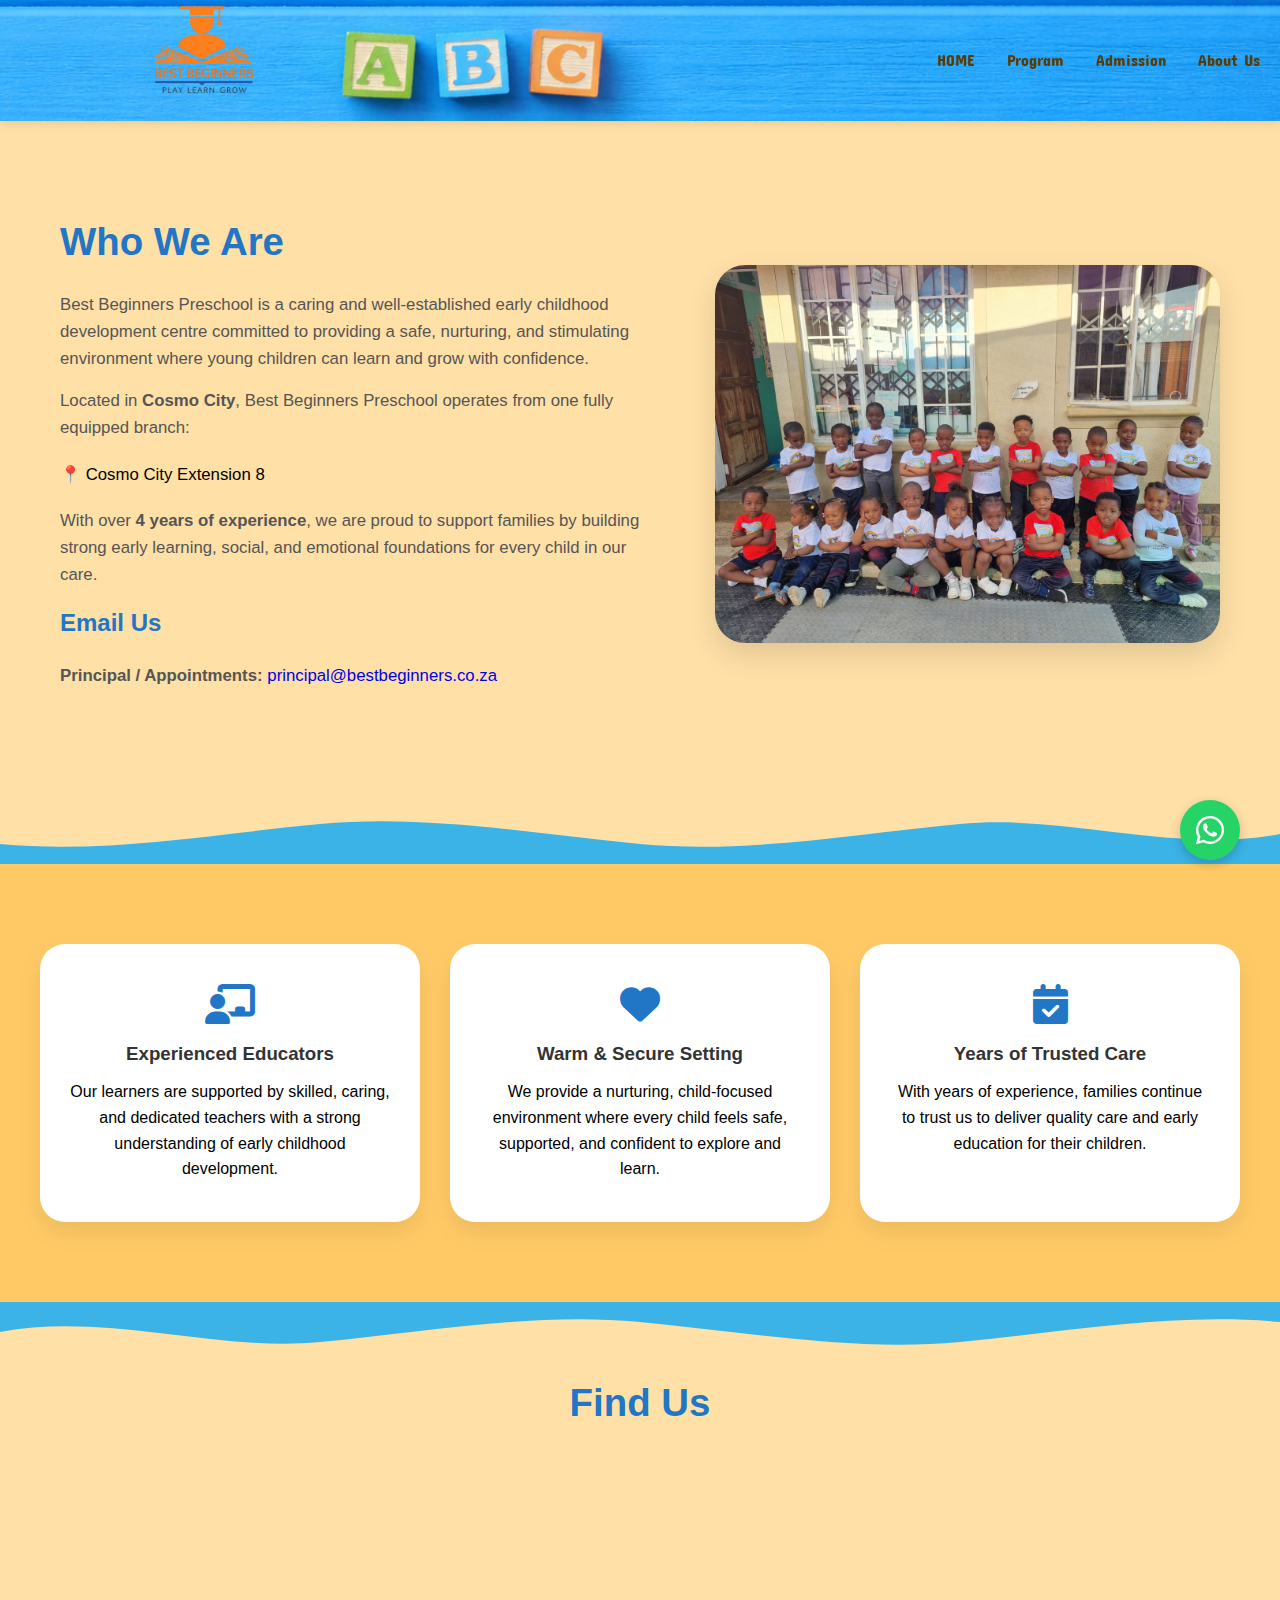
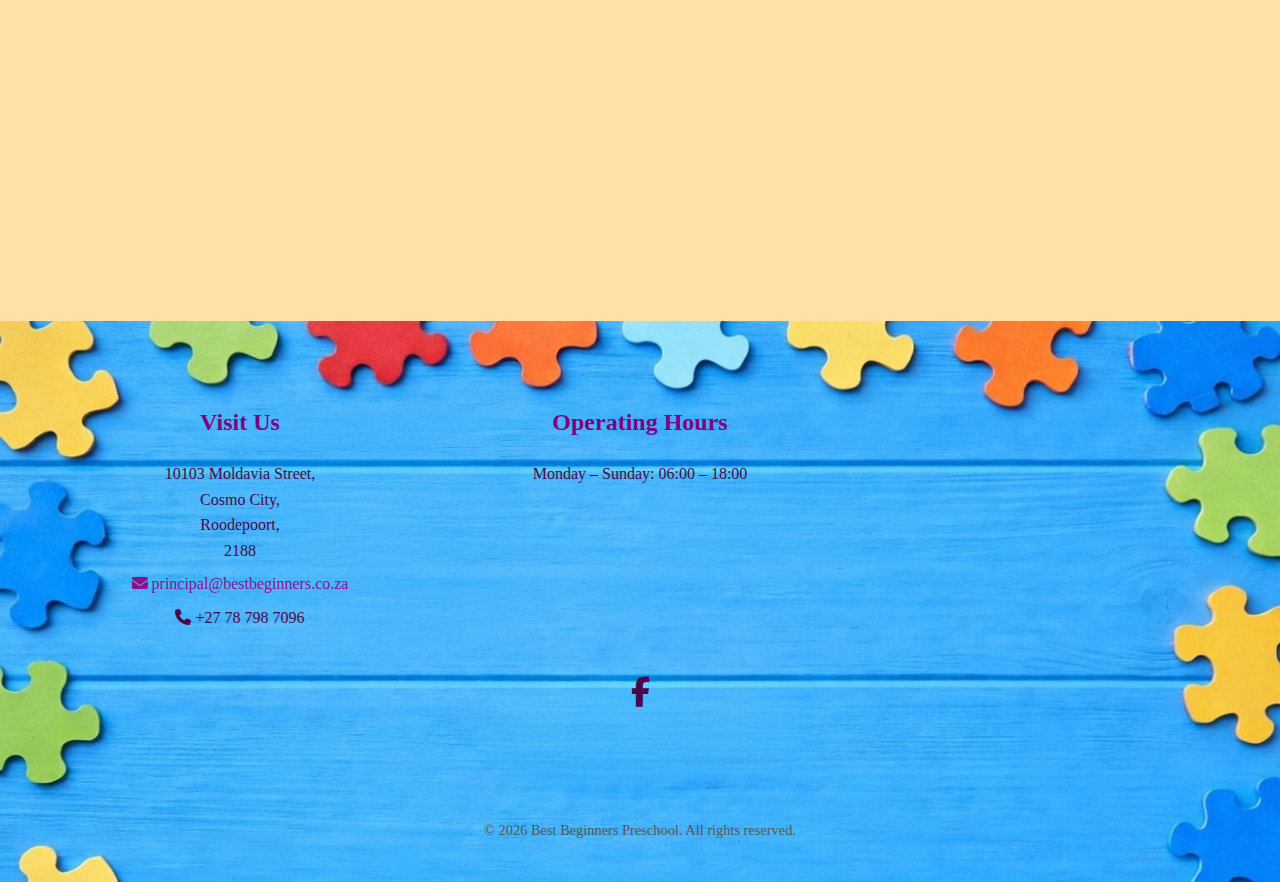
<file: about.html>
<!DOCTYPE html>
<html lang="en">
<head>
    <meta charset="UTF-8">
    <meta name="viewport" content="width=device-width, initial-scale=1.0">
    <link rel="stylesheet" href="./styling/about.css">
    <link rel="preconnect" href="https://fonts.googleapis.com">
    <link rel="preconnect" href="https://fonts.gstatic.com" crossorigin>
    <link href="https://fonts.googleapis.com/css2?family=Concert+One&family=Libre+Baskerville:ital,wght@0,400;0,700;1,400&display=swap" rel="stylesheet">
    <link rel="stylesheet" href="https://cdnjs.cloudflare.com/ajax/libs/font-awesome/6.5.0/css/all.min.css"/>
    <title>Best Beginners | About Us</title>
</head>
<body>

    <header>
        <div class="container navbar">
      <div class="logo"><a href="./index.html"><img src="./styling/badge.png" alt="badge" style="padding-left: 5px;" height="100px"></a></div>

      <nav>
        <ul class="nav-links">
          <li><a href="index.html">HOME</a></li>
          <li><a href="progam.html">Program</a></li>
          <li><a href="admission.html">Admission</a></li>
          <li><a href="about.html">About Us</a></li>
        </ul>
        <div class="mobile-toggle">☰</div>
      </nav> 
    </div>
    </header>
    
<main>


  <!-- ABOUT CONTENT -->
  <section class="about-section">
    <div class="about-container">

      <div class="about-text">
        <h2>Who We Are</h2>
        <p>
          Best Beginners Preschool is a caring and well-established early childhood
          development centre committed to providing a safe, nurturing, and stimulating
          environment where young children can learn and grow with confidence.
        </p>

        <p>
          Located in <strong>Cosmo City</strong>, Best Beginners Preschool operates from
          one fully equipped branch:
        </p>

        <ul>
          <li>📍 Cosmo City Extension 8</li>
        </ul>

        <p>
          With over <strong>4 years of experience</strong>, we are proud to support
          families by building strong early learning, social, and emotional foundations
          for every child in our care.
        </p>

        <h3>Email Us</h3>

        <p>
          <strong>Principal / Appointments:</strong>
          <a href="mailto:principal@bestbeginners.co.za">principal@bestbeginners.co.za</a>
        </p>
      </div>

      <div class="about-image">
        <img src="./styling/img6.jpeg" alt="Children learning at Montessari Cosmo City Pre-school">
      </div>

    </div>

    <!-- Top divider -->
<div class="wave-divider wave-top">
  <svg viewBox="0 0 1440 60" preserveAspectRatio="none">
    <path
      d="M0,30 C120,10 240,50 360,40 480,30 600,10 720,20 840,30 960,50 1080,40 1200,30 1320,10 1440,20 L1440,0 L0,0 Z"
      fill="#3bb3e6"
    ></path>
  </svg>
</div>
  </section>



  <!-- TEACHERS & EXPERIENCE -->
  <section class="about-features">
    <div class="features-container">

<div class="feature-card">
  <i class="fas fa-chalkboard-teacher"></i>
  <h3>Experienced Educators</h3>
  <p>
    Our learners are supported by skilled, caring, and dedicated teachers
    with a strong understanding of early childhood development.
  </p>
</div>

<div class="feature-card">
  <i class="fas fa-heart"></i>
  <h3>Warm & Secure Setting</h3>
  <p>
    We provide a nurturing, child-focused environment where every child
    feels safe, supported, and confident to explore and learn.
  </p>
</div>

<div class="feature-card">
  <i class="fas fa-calendar-check"></i>
  <h3>Years of Trusted Care</h3>
  <p>
    With years of experience, families continue to trust us to deliver
    quality care and early education for their children.
  </p>
</div>


    </div>
  </section>



  <!-- MAP SECTION -->
  <section class="map-section">
    <div class="wave-divider">
  <svg viewBox="0 0 1440 60" preserveAspectRatio="none">
    <path
      d="M0,30 C120,10 240,50 360,40 480,30 600,10 720,20 840,30 960,50 1080,40 1200,30 1320,10 1440,20 L1440,0 L0,0 Z"
      fill="#3bb3e6"
    ></path>
  </svg>
</div>

    <h2>Find Us</h2>
    <div class="map-container">
      <iframe 
        src="https://www.google.com/maps/embed?pb=!1m18!1m12!1m3!1d57358.52158716154!2d27.849183082580556!3d-26.036579166979724!2m3!1f0!2f0!3f0!3m2!1i1024!2i768!4f13.1!3m3!1m2!1s0x1e95770056bb1677%3A0x82afa40d897cfc7a!2sBest%20Beginners%20Preschool!5e0!3m2!1sen!2sza!4v1770302293655!5m2!1sen!2sza"
        loading="lazy"
        referrerpolicy="no-referrer-when-downgrade">
      </iframe>
    </div>
  </section>

</main>

    <footer>
        <hr>
        <div class="footer-container">
            
            <div class="branch"> 
                <h3>Visit Us</h3>
                <p>10103 Moldavia Street,<br>
                Cosmo City,<br>
                Roodepoort,<br>
                2188</p>
                <p><a href="mailto:principal@bestbeginners.co.za"><i class="fas fa-envelope"></i> principal@bestbeginners.co.za</a></p>
                <p><a href="tel:+27787987096"></a><i class="fas fa-phone"></i> +27 78 798 7096</p>
            </div>

            <!-- Operating Hours -->
            <div class="branch">
                <h3>Operating Hours</h3>
                <p>Monday – Sunday: 06:00 – 18:00<br>
            </div>
        </div>

        <!-- Social Icons (placed under Lonehill for desktop, but centered on mobile) -->
        <div class="social-icons">
        
            <a href="https://www.facebook.com/profile.php?id=100063744950612" >
                <i class="fab fa-facebook-f"></i>
            </a>
            <!-- <a href="https://www.instagram.com/explore/locations/102447315069369/" >
                <i class="fab fa-instagram"></i>
            </a> -->
        </div>
        <hr>
        <p class="copyright"> © 2026 Best Beginners Preschool. All rights reserved.</p>
        
    </footer> 

    <a href="https://wa.me/27787987096" 
   class="whatsapp-float" 
   target="_blank" 
   rel="noopener noreferrer">
    <i class="fab fa-whatsapp"></i>
    </a>

    <script src="./index.js"></script>
</body>
</html>
</file>
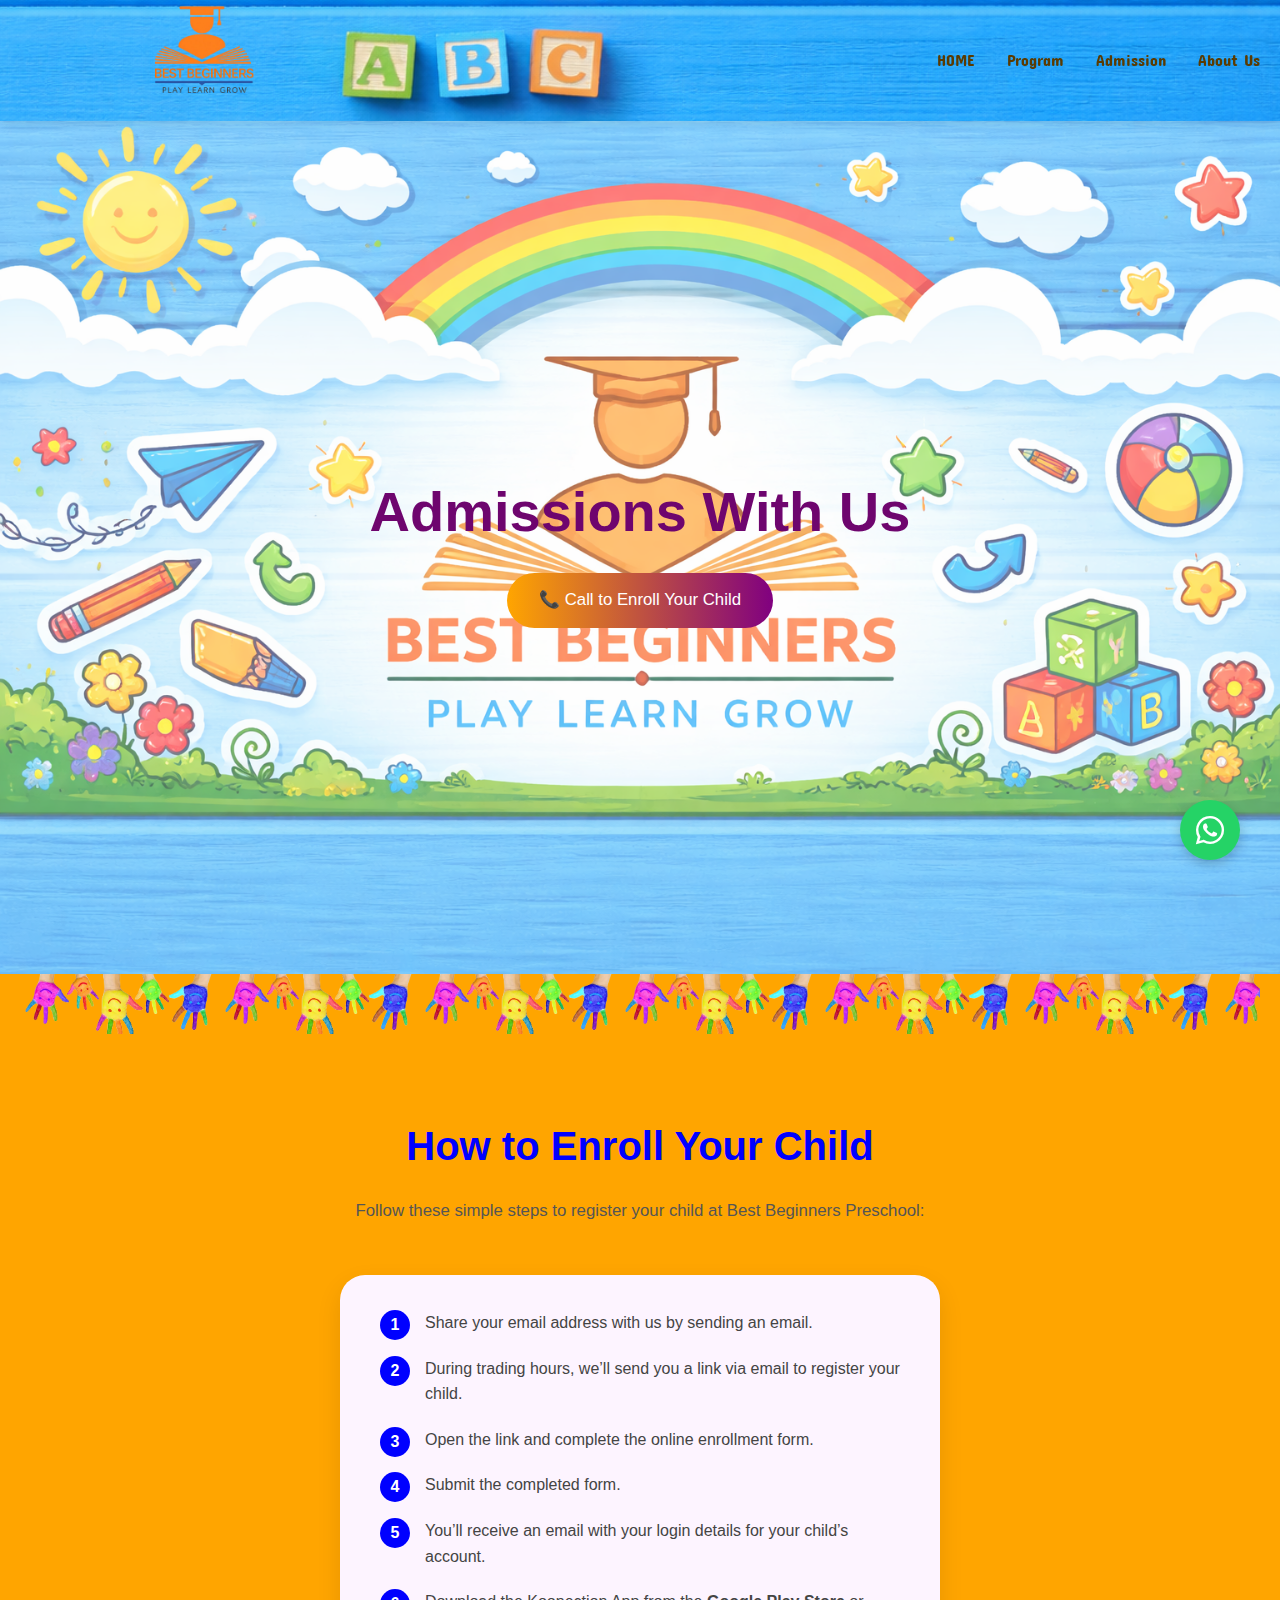
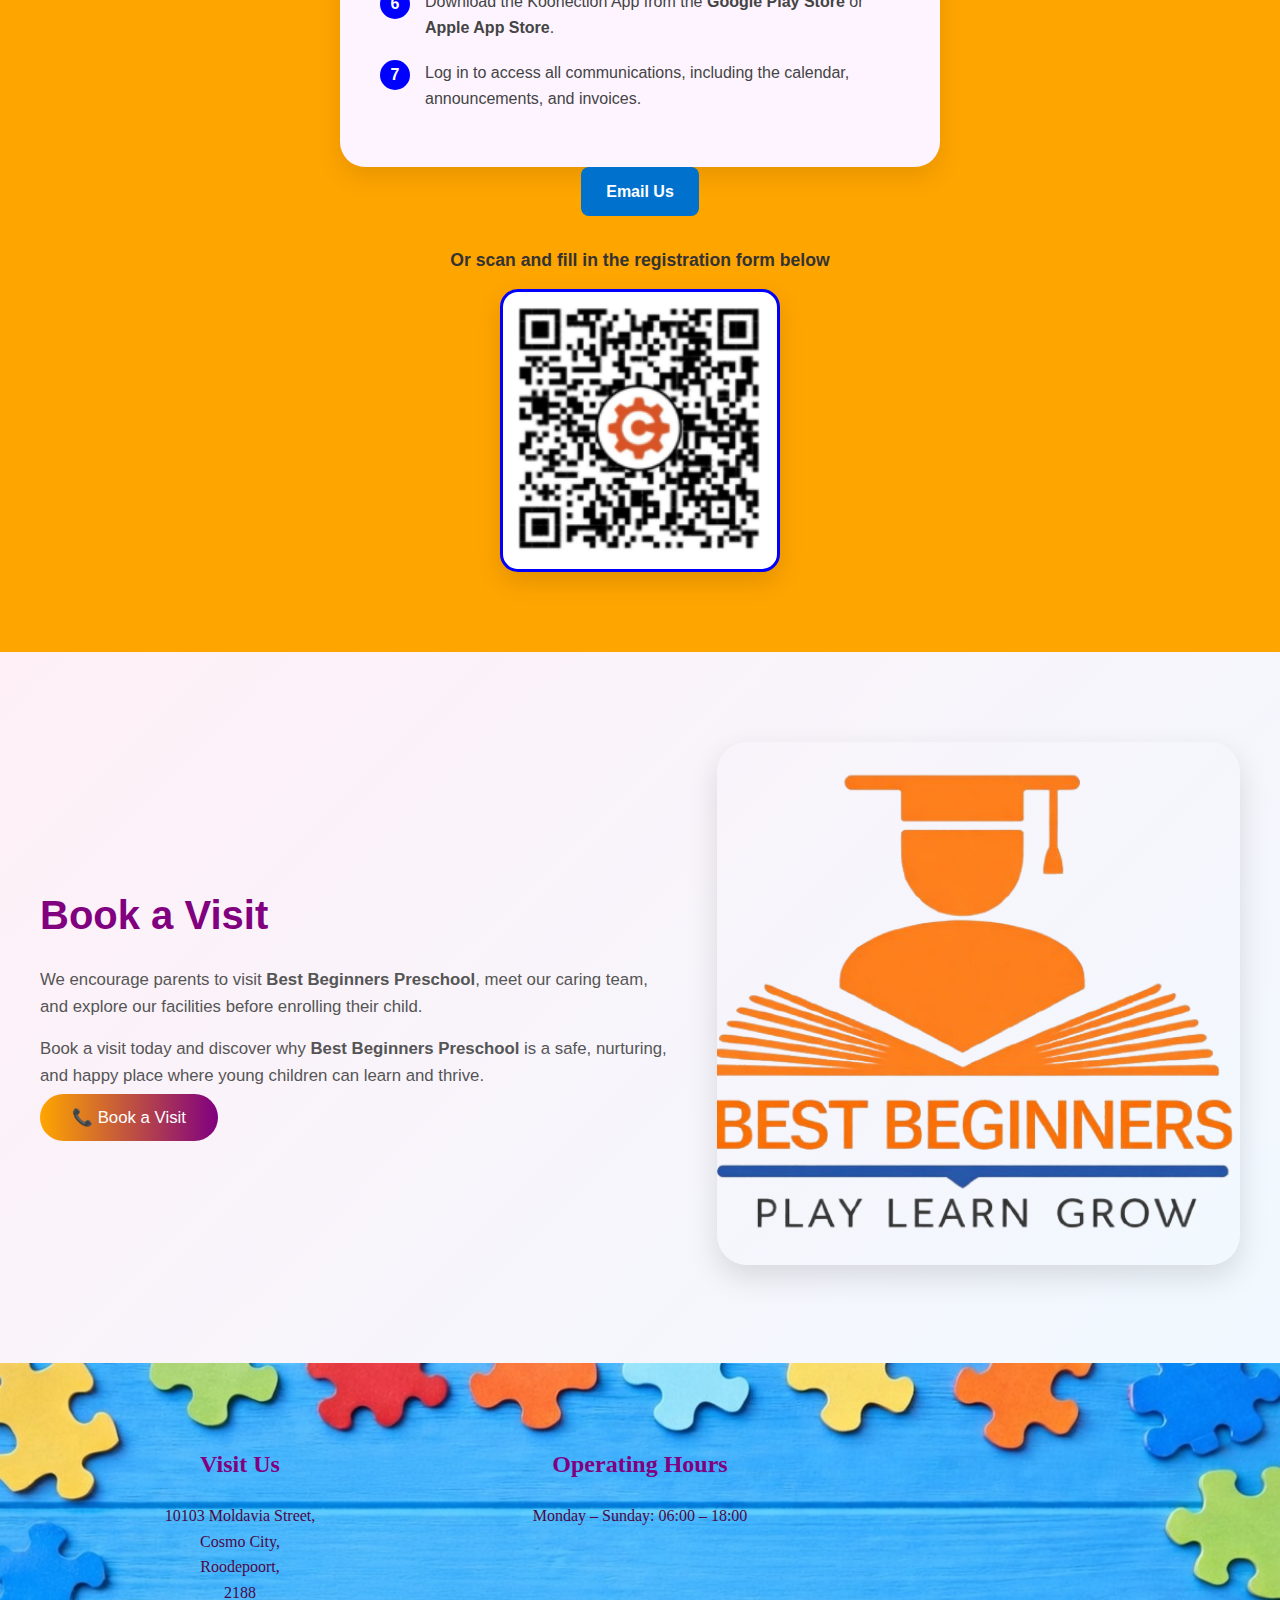
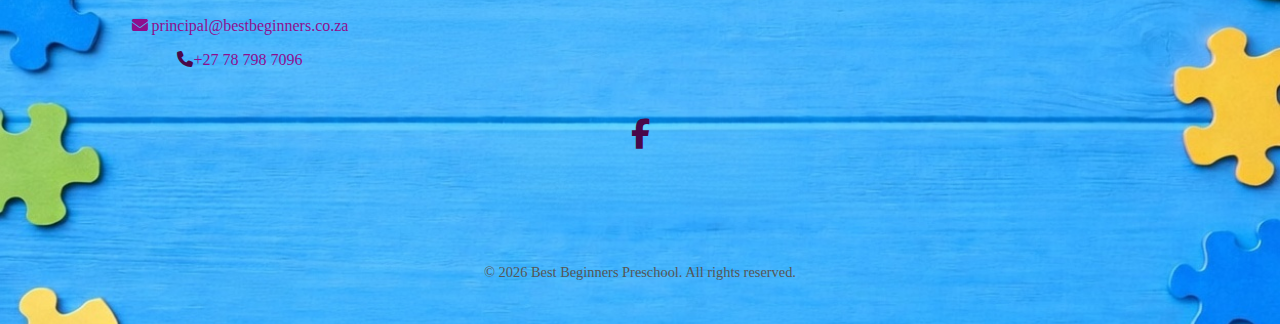
<file: admission.html>
<!DOCTYPE html>
<html lang="en">
<head>
    <meta charset="UTF-8">
    <meta name="viewport" content="width=device-width, initial-scale=1.0">
    <link rel="stylesheet" href="./styling/admission.css">
    <link rel="preconnect" href="https://fonts.googleapis.com">
    <link rel="preconnect" href="https://fonts.gstatic.com" crossorigin>
    <link href="https://fonts.googleapis.com/css2?family=Concert+One&family=Libre+Baskerville:ital,wght@0,400;0,700;1,400&display=swap" rel="stylesheet">
    <link rel="stylesheet" href="https://cdnjs.cloudflare.com/ajax/libs/font-awesome/6.5.0/css/all.min.css"/>
    <title>Best Beginners | Admission</title>
</head>
<body>

    <header>
        <div class="container navbar">
      <div class="logo"><a href="./index.html"><img src="./styling/badge.png" alt="badge" style="padding-left: 5px;" height="100px"></a></div>

      <nav>
        <ul class="nav-links">
          <li><a href="index.html">HOME</a></li>
          <li><a href="progam.html">Program</a></li>
          <li><a href="admission.html">Admission</a></li>
          <li><a href="about.html">About Us</a></li>
        </ul>
        <div class="mobile-toggle">☰</div>
      </nav> 
    </div>
    </header>
    
    <main>
        <!-- ADMISSION HERO -->
<section class="admission-hero">
  <!-- Full-image background layer -->
  <img 
    src="./styling/banner.png" 
    alt="MCC Pre-school admissions background" 
    class="hero-image"
  />

 
  <div class="floating-bubbles">
    <span></span><span></span><span></span><span></span>
    <span></span><span></span><span></span>
  </div>

  <div class="hero-content">
    <h1>Admissions With Us</h1>
    <!-- <p>
      We make the enrollment process simple and stress-free for parents.
      Below is everything you need to know to get your child started with us.
    </p> -->
    <a href="tel:+27604057154" class="enroll-btn">
      📞 Call to Enroll Your Child
    </a>
  </div> 
</section>


<!-- ENROLLMENT STEPS -->
<section class="documents-section">
          <div class="hands-top">
          </div>
  <h2>How to Enroll Your Child</h2>

  <p class="documents-intro">
    Follow these simple steps to register your child at Best Beginners Preschool:
  </p>

  <div class="documents-card">
    <ol class="enrollment-steps">
      <li>Share your email address with us by sending an email.</li>
      <li>During trading hours, we’ll send you a link via email to register your child.</li>
      <li>Open the link and complete the online enrollment form.</li>
      <li>Submit the completed form.</li>
      <li>You’ll receive an email with your login details for your child’s account.</li>
      <li>Download the Koonection App from the <strong>Google Play Store</strong> or <strong>Apple App Store</strong>.</li>
      <li>Log in to access all communications, including the calendar, announcements, and invoices.</li>
    </ol>
  </div>

  <div class="email">
    <a href="mailto:principal@bestbeginners.co.za" class="email-btn">Email Us</a>
  </div>

  <p class="qr-text">
  Or scan and fill in the registration form below
</p>

<div class="qr-code">
  <img src="./styling/registration-QRcode.png" alt="Scan to fill in the enrollment form">
</div>



</section>


<section class="visit-section">
  <div class="visit-container">

    <div class="visit-text">
      <h2>Book a Visit</h2>

      <p>
        We encourage parents to visit <strong>Best Beginners Preschool</strong>, meet our caring team,
        and explore our facilities before enrolling their child.
      </p>

      <p>
        Book a visit today and discover why <strong>Best Beginners Preschool</strong> is a safe,
        nurturing, and happy place where young children can learn and thrive.
      </p>


      <a href="tel:+27787987096" class="enroll-btn">
        📞 Book a Visit
      </a>
    </div>

    <div class="visit-image">
      <img src="./styling/badge.png" alt="Visit Montessari Cosmo City Pre-school Creche">
    </div>

  </div>
</section>




<!-- TRANSPORT SECTION -->
<!-- <section class="transport-section simple-section">
          <div class="hands-top">
          </div>
  <h2>We Also Offer Transport Services 🚌</h2>

  <p>
    For your convenience, Little Tots offers a safe and reliable transport
    service for children living in surrounding areas.
  </p>

  <p>
    Our transport service is supervised, child-friendly, and carefully managed
    to ensure your child arrives safely and comfortably each day.
    Availability is limited.
  </p>

  <ul>
    <li><i class="fas fa-check-circle"></i> Safe & reliable transport</li>
    <li><i class="fas fa-check-circle"></i> Trained drivers & assistants</li>
    <li><i class="fas fa-check-circle"></i> Morning pick-up & afternoon drop-off</li>
    <li><i class="fas fa-check-circle"></i> Limited spaces available</li>
  </ul>

  <a href="tel:+27787987096" class="enroll-btn">
    📞 Enquire About Transport
  </a>
</section> -->


    </main>
    <footer>
        <hr>
        <div class="footer-container">
            
            <div class="branch"> 
                <h3>Visit Us</h3>
                <p>10103 Moldavia Street,<br>
                Cosmo City,<br>
                Roodepoort,<br>
                2188</p>
                <p><a href="mailto:principal@bestbeginners.co.za"><i class="fas fa-envelope"></i> principal@bestbeginners.co.za</a></p>
                <!-- <p>
                    <i class="fas fa-envelope"></i>
                    <strong>General Enquiries:</strong>
                    <a href="mailto:admin@bestbeginners.co.za">
                        admin@bestbeginners.co.za
                    </a>
                </p>

                <p>
                    <i class="fas fa-envelope"></i>
                    <strong>Fees & Accounts:</strong>
                    <a href="mailto:accounts@bestbeginners.co.za">
                        accounts@bestbeginners.co.za
                    </a>
                </p>

                <p>
                    <i class="fas fa-envelope"></i>
                    <strong>Principal / Appointments:</strong>
                    <a href="mailto:principal@bestbeginners.co.za">
                        principal@bestbeginners.co.za
                    </a>
                </p> -->
                <p><i class="fas fa-phone"></i><a href="tel:+27787987096">+27 78 798 7096</a></p>
            </div>

            <!-- Operating Hours -->
            <div class="branch">
                <h3>Operating Hours</h3>
                <p>Monday – Sunday: 06:00 – 18:00<br>
            </div>
        </div>

        <!-- Social Icons (placed under Lonehill for desktop, but centered on mobile) -->
        <div class="social-icons">
        
            <a href="https://www.facebook.com/profile.php?id=100063744950612" >
                <i class="fab fa-facebook-f"></i>
            </a>
            <!-- <a href="https://www.instagram.com/explore/locations/102447315069369/" >
                <i class="fab fa-instagram"></i>
            </a> -->
        </div>
        <hr>
        <p class="copyright"> © 2026 Best Beginners Preschool. All rights reserved.</p>
        
    </footer>

    <a href="https://wa.me/27787987096" 
   class="whatsapp-float" 
   target="_blank" 
   rel="noopener noreferrer">
    <i class="fab fa-whatsapp"></i>
    </a>

    <script src="./index.js"></script>
</body>
</html>
</file>
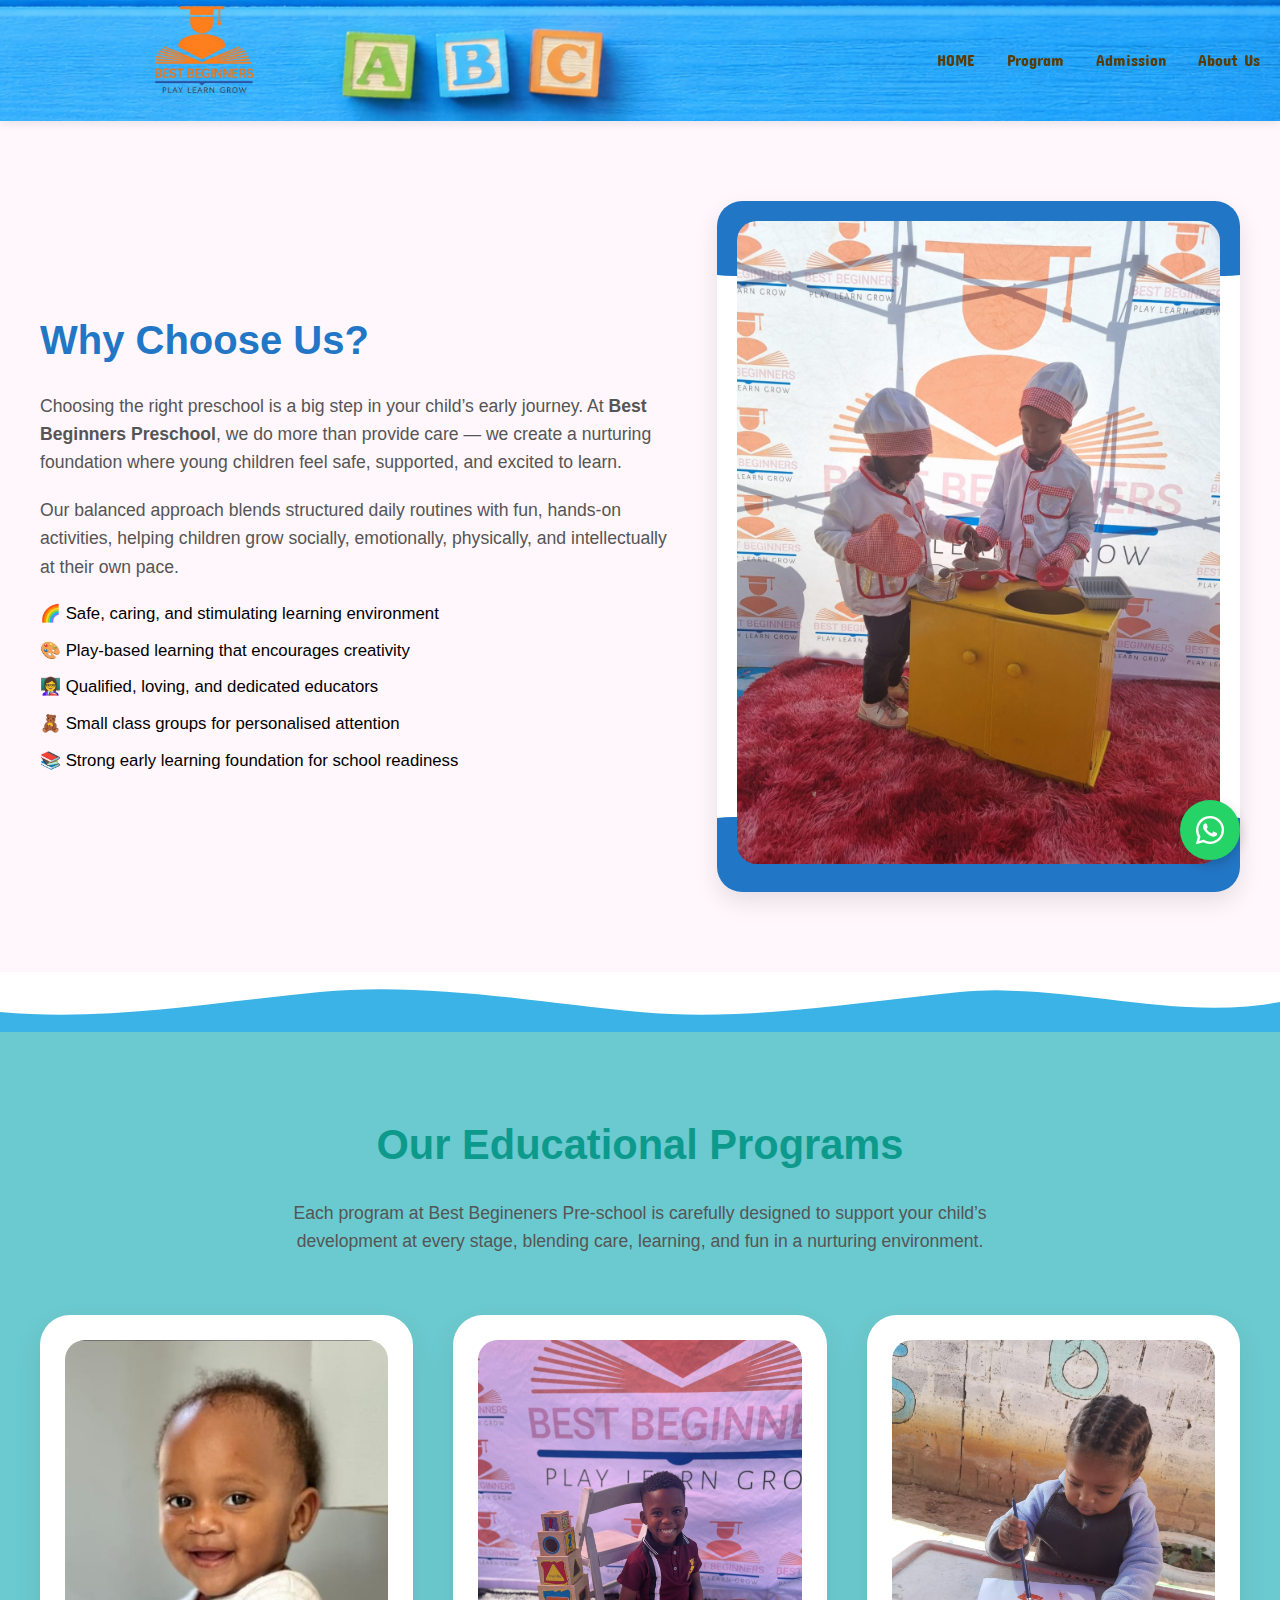
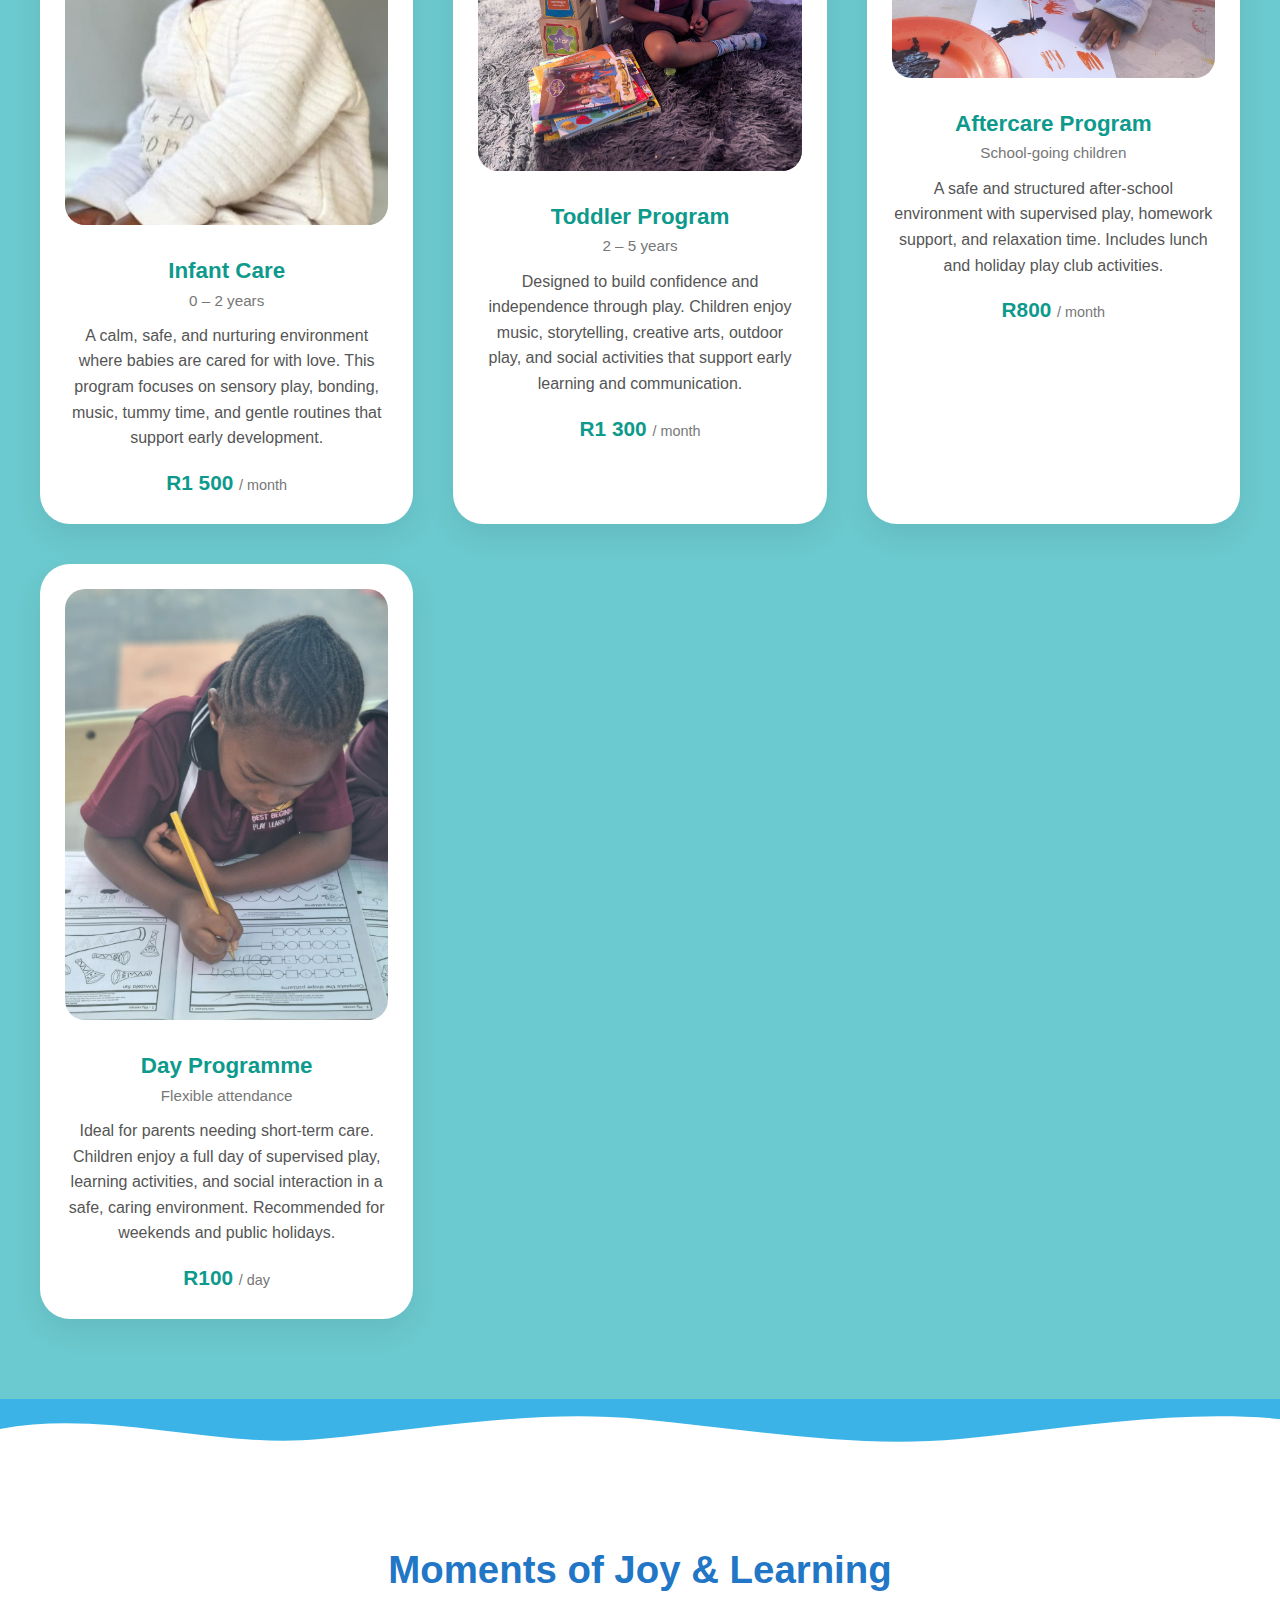
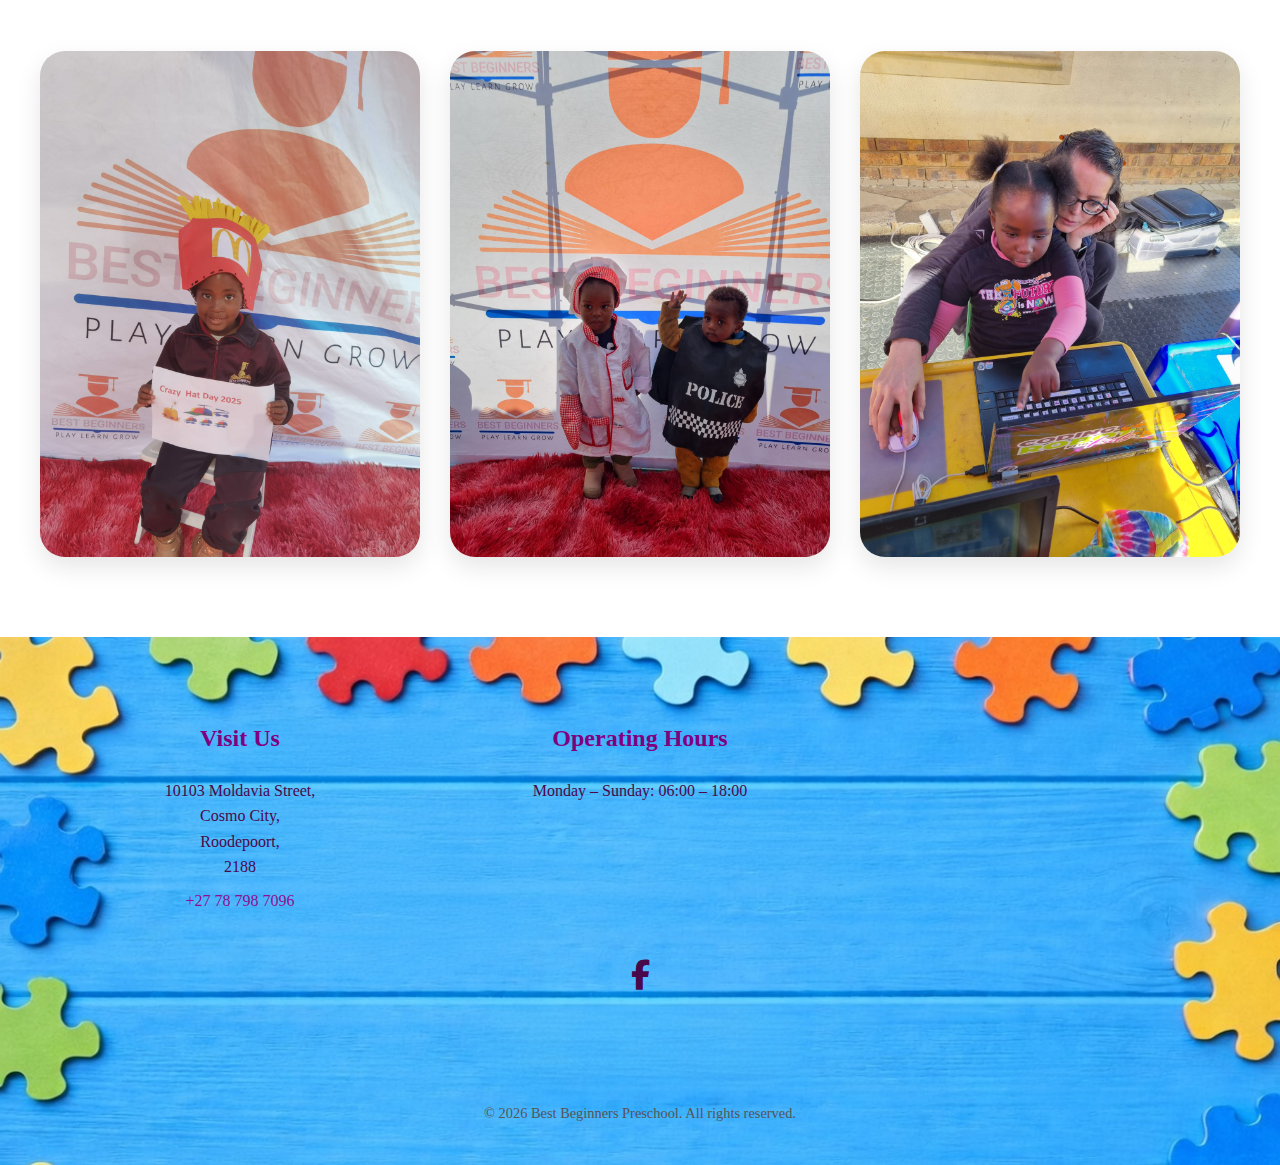
<file: progam.html>
<!DOCTYPE html>
<html lang="en">
<head>
    <meta charset="UTF-8">
    <meta name="viewport" content="width=device-width, initial-scale=1.0">
    <link rel="stylesheet" href="./styling/program.css">
    <link rel="preconnect" href="https://fonts.googleapis.com">
    <link rel="preconnect" href="https://fonts.gstatic.com" crossorigin>
    <link href="https://fonts.googleapis.com/css2?family=Concert+One&family=Libre+Baskerville:ital,wght@0,400;0,700;1,400&display=swap" rel="stylesheet">
    <link rel="stylesheet" href="https://cdnjs.cloudflare.com/ajax/libs/font-awesome/6.5.0/css/all.min.css"/>
    <title>Best Beginners | Programs</title>
</head>
<body>

    <header>
        <div class="container navbar">
      <div class="logo"><a href="./index.html"><img src="./styling/badge.png" alt="badge" style="padding-left: 5px;" height="100px"></a></div>

      <nav>
        <ul class="nav-links">
          <li><a href="index.html">HOME</a></li>
          <li><a href="progam.html">Program</a></li>
          <li><a href="admission.html">Admission</a></li>
          <li><a href="about.html">About Us</a></li>
        </ul>
        <div class="mobile-toggle">☰</div>
      </nav> 
    </div>
    </header>
    
    <main>

<!-- FLOATING Stars (GLOBAL BACKGROUND EFFECT) -->
<div class="stars">
  <span>★</span><span>★</span><span>★</span><span>★</span><span>★</span>
  <span>★</span><span>★</span><span>★</span><span>★</span>
</div>


<!-- WHY US SECTION -->
<section class="why-us">
  <div class="why-us-container">

    <div class="why-us-text">
      <h2>Why Choose Us?</h2>

      <p>
        Choosing the right preschool is a big step in your child’s early journey.
        At <strong>Best Beginners Preschool</strong>, we do more than provide care —
        we create a nurturing foundation where young children feel safe, supported,
        and excited to learn.
      </p>

      <p>
        Our balanced approach blends structured daily routines with fun, hands-on
        activities, helping children grow socially, emotionally, physically, and
        intellectually at their own pace.
      </p>

      <ul>
        <li>🌈 Safe, caring, and stimulating learning environment</li>
        <li>🎨 Play-based learning that encourages creativity</li>
        <li>👩‍🏫 Qualified, loving, and dedicated educators</li>
        <li>🧸 Small class groups for personalised attention</li>
        <li>📚 Strong early learning foundation for school readiness</li>
      </ul>
    </div>

    <div class="why-us-card">
      <img src="./styling/img13.jpeg" alt="Happy child at Montessari Cosmo City Pre-school">
    </div>

  </div>
</section>

<!-- Top divider -->
<div class="wave-divider wave-top">
  <svg viewBox="0 0 1440 60" preserveAspectRatio="none">
    <path
      d="M0,30 C120,10 240,50 360,40 480,30 600,10 720,20 840,30 960,50 1080,40 1200,30 1320,10 1440,20 L1440,0 L0,0 Z"
      fill="#3bb3e6"
    ></path>
  </svg>
</div>

<!-- PROGRAMS SECTION -->
<section class="programs-page">
  <h2>Our Educational Programs</h2>

  <p class="programs-intro">
    Each program at Best Begineners Pre-school is carefully designed to support your child’s
    development at every stage, blending care, learning, and fun in a nurturing
    environment.
  </p>

  <div class="programs-grid">

    <!-- INFANT -->
    <div class="programs-grid">

  <!-- INFANT CARE -->
  <div class="program-card">
    <img src="./styling/img-3.jpeg" alt="Infant Care">
    <h3>Infant Care</h3>
    <span>0 – 2 years</span>
    <p>
      A calm, safe, and nurturing environment where babies are cared for with
      love. This program focuses on sensory play, bonding, music, tummy time,
      and gentle routines that support early development.
    </p>
    <div class="program-price">R1 500 <small>/ month</small></div>
  </div>

  <!-- TODDLER PROGRAM -->
  <div class="program-card">
    <img src="./styling/img10.jpeg" alt="Toddler Program">
    <h3>Toddler Program</h3>
    <span>2 – 5 years</span>
    <p>
      Designed to build confidence and independence through play. Children
      enjoy music, storytelling, creative arts, outdoor play, and social
      activities that support early learning and communication.
    </p>
    <div class="program-price">R1 300 <small>/ month</small></div>
  </div>

  <!-- AFTERCARE -->
  <div class="program-card">
    <img src="./styling/img20.jpeg" alt="Aftercare Program">
    <h3>Aftercare Program</h3>
    <span>School-going children</span>
    <p>
      A safe and structured after-school environment with supervised play,
      homework support, and relaxation time. Includes lunch and holiday play
      club activities.
    </p>
    <div class="program-price">R800 <small>/ month</small></div>
  </div>

  <!-- DAY PROGRAM -->
  <div class="program-card">
    <img src="./styling/img2.jpeg" alt="Day Programme">
    <h3>Day Programme</h3>
    <span>Flexible attendance</span>
    <p>
      Ideal for parents needing short-term care. Children enjoy a full day of
      supervised play, learning activities, and social interaction in a safe,
      caring environment. Recommended for weekends and public holidays.
    </p>
    <div class="program-price">R100 <small>/ day</small></div>
  </div>

</div>

</section>

<div class="wave-divider">
  <svg viewBox="0 0 1440 60" preserveAspectRatio="none">
    <path
      d="M0,30 C120,10 240,50 360,40 480,30 600,10 720,20 840,30 960,50 1080,40 1200,30 1320,10 1440,20 L1440,0 L0,0 Z"
      fill="#3bb3e6"
    ></path>
  </svg>
</div>


<!-- IMAGE GALLERY -->
<section class="kids-gallery">
  <h2>Moments of Joy & Learning</h2>

  <div class="gallery-grid">
    <img src="./styling/img11.jpeg" alt="Kids playing">
    <img src="./styling/img12.jpeg" alt="Kids learning">
    <img src="./styling/img7.jpeg" alt="Kids smiling">
  </div>
</section>

</main>


    <footer>
        <hr>
        <div class="footer-container">
            
            <div class="branch"> 
                <h3>Visit Us</h3>
                <p>10103 Moldavia Street,<br>
                Cosmo City,<br>
                Roodepoort,<br>
                2188</p>
                <a href="tel:+27787987096">+27 78 798 7096</a></p>
            </div>

            <!-- Operating Hours -->
            <div class="branch">
                <h3>Operating Hours</h3>
                <p>Monday – Sunday: 06:00 – 18:00<br>
            </div>
        </div>

        <!-- Social Icons (placed under Lonehill for desktop, but centered on mobile) -->
        <div class="social-icons">
        
            <a href="https://www.facebook.com/profile.php?id=100063744950612" >
                <i class="fab fa-facebook-f"></i>
            </a>
            <!-- <a href="https://www.instagram.com/explore/locations/102447315069369/" >
                <i class="fab fa-instagram"></i>
            </a> -->
        </div>
        <hr>
        <p class="copyright"> © 2026 Best Beginners Preschool. All rights reserved.</p>
        
    </footer>

    <a href="https://wa.me/27787987096" 
   class="whatsapp-float" 
   target="_blank" 
   rel="noopener noreferrer">
    <i class="fab fa-whatsapp"></i>
    </a>

    <script src="./index.js"></script>
</body>

</html>
</file>
<file: styling/about.css>
:root {
      --primary: orange;
      --secondary: rgb(34, 118, 198);
      --light: #f8f9fa;
    }


    * {
      margin: 0;
      padding: 0;
      box-sizing: border-box;
    }

    body {
      font-family: 'Poppins', sans-serif;
      line-height: 1.6;
      color: var(--dark);
      background: #fff;
    }


header {
  background-image: url('./header-background.png');
  background-repeat: no-repeat;
  background-size: cover;
  color: white;
  box-shadow: 0 2px 10px rgba(0,0,0,0.1);
  position: sticky;
  top: 0;
  z-index: 1000;
}

    .navbar {
      display: flex;
      justify-content: space-between;
      align-items: center;
      padding: 0rem 20px 0rem 0px;

    }

    .nav-links {
      display: flex;
      gap: 2rem;
      list-style: none;
      
    }

    .nav-links a{
        color: rgb(90, 59, 2);
        font-family: "Concert One", sans-serif;
        font-weight: 400;
        font-style: normal; 
    }

     a {
      font-weight: 500;
      transition: color 0.3s;
      text-decoration: none;
      
    }

    .nav-links a:hover { color: var(--primary); }

    .logo{
      padding-left: 150px;
        font-family: "Concert One", sans-serif;
        font-weight: 400;
        font-style: normal; 
      font-size: 3rem;
    }

    .mobile-toggle {
      display: none;
      font-size: 1.5rem;
      cursor: pointer;
      color: var(--primary);
      border: 2px var(--primary) solid;
      border-radius: 5px;
      padding: 0px 7px;
    }

    .mobile-toggle {
      display: none;
      font-size: 1.5rem;
      cursor: pointer;
      color: var(--primary);
      border: 1px var(--primary) solid;
      border-radius: 5px;
      padding: 0px 7px;
    }



/* ABOUT SECTION */
.about-section {
  /* padding: 90px 20px; */
  background-color: rgb(255, 224, 167);
}

.about-container {
  max-width: 1200px;
  margin: auto;
  display: grid;
  grid-template-columns: 1.2fr 1fr;
  gap: 50px;
  align-items: center;
  padding: 90px 20px;

}

.about-text h2 {
  font-size: 2.4rem;
  color: var(--secondary);
  margin-bottom: 20px;
}

.about-text h3 {
  font-size: 1.5rem;
  color: var(--secondary);
  margin-bottom: 20px;
}

.about-text p {
  font-size: 1.05rem;
  color: #555;
  margin-bottom: 15px;
}

.about-text ul {
  list-style: none;
  padding: 0;
  margin: 20px 0;
}

.about-text li {
  margin-bottom: 10px;
  font-size: 1.05rem;
}

.about-image img {
  width: 100%;
  border-radius: 30px;
  box-shadow: 0 12px 30px rgba(0,0,0,0.12);
}

/* FEATURES */
.about-features {
  padding: 90px 20px;
  background: rgb(255, 202, 102);
}

.features-container {
  max-width: 1200px;
  margin: auto;
  display: grid;
  grid-template-columns: repeat(3, 1fr);
  gap: 30px;
}

.feature-card {
  background: white;
  padding: 40px 30px;
  border-radius: 25px;
  text-align: center;
  box-shadow: 0 10px 25px rgba(0,0,0,0.08);
}

.feature-card i {
  font-size: 2.5rem;
  color: var(--secondary);
  margin-bottom: 15px;
}

.feature-card h3 {
  margin-bottom: 10px;
  color: #333;
}

.wave-divider {
  width: 100%;
  /* overflow: hidden; */
  line-height: 0;
}

.wave-divider svg {
  display: block;
  width: 100%;
  height: 60px;
  position: relative;
  bottom: 10px;
}

/* Flip for top */
.wave-top svg {
  transform: rotate(180deg);
  position: relative;
  top: 10px;
}

/* MAP */
.map-section {
  text-align: center;
  background-color: rgb(255, 224, 167);
   padding-bottom: 50px;
}

.map-section h2 {
  font-size: 2.4rem;
  color: var(--secondary);
  margin-bottom: 10px;
}

.map-container {
  max-width: 1100px;
  margin: 30px auto 0;
  /* border-radius: 25px; */
  overflow: hidden;
  /* box-shadow: 0 12px 30px rgba(0,0,0,0.12); */

}

.map-container iframe {
  width: 100%;
  height: 400px;
  border: none;
  margin: 0px;
}


/* RESPONSIVE */
@media (max-width: 900px) {
  .about-container,
  .features-container {
    grid-template-columns: 1fr;
    text-align: center;
  }
}



         footer {
            padding: 80px 20px 40px;
            color: #333;
            font-family: 'Georgia', serif; 
            position: relative;
        }

        footer::before {
            content: '';
            position: absolute;
            top: 0; left: 0; right: 0; bottom: 0;
            background: var(--primary);
            background-image: url('./footerbackground.jpg');
            background-repeat: no-repeat;
            background-size: cover;
        }

.footer-container {
    max-width: 1200px;
    margin: 0 auto;
    display: grid;
    grid-template-columns: repeat(3, 1fr); /* MATCH HTML */
    gap: 40px;
    position: relative;
    z-index: 1;
    padding: 0 20px;
}


        .branch {
            text-align: center;
        }

        .branch h3 {
            font-size: 1.5rem;
            margin-bottom: 20px;
            color: purple ;
        }

        .branch p {
            margin: 8px 0;
            font-size: 1rem;
            line-height: 1.6;
            color: rgb(73, 8, 73);
        }

        .branch a {
            color: rgb(142, 15, 142);
            text-decoration: none;
            transition: color 0.3s;
        }

        .branch a:hover {
            color: green;
        }

.social-icons {
    display: flex;
    gap: 30px;
    margin: 30px auto 40px;
    justify-content: center;
    width: 100%;
}

.social-icons a {
    color: rgb(73, 8, 73);
    z-index: 1;
    font-size: 1.9rem; 
    transition: all 0.3s ease;
}

.social-icons a:hover {
    transform: translateY(-4px) scale(1.1);
    opacity: 0.8;
}



        .copyright {
            text-align: center;
            margin-top: 60px;
            font-size: 0.9rem;
            color: #555;
            position: relative;
            z-index: 1;
        } 

       .whatsapp-float {
    position: fixed;
    width: 60px;
    height: 60px;
    bottom: 40px;
    right: 40px;
    background-color: #25d366;  /* Official WhatsApp green */
    color: white;
    border-radius: 50px;
    text-align: center;
    font-size: 32px;
    box-shadow: 0 4px 12px rgba(0, 0, 0, 0.2);
    z-index: 1000;
    transition: all 0.3s ease;
    display: flex;
    align-items: center;
    justify-content: center;
}




@media (max-width: 600px) {

        header {
  background-image: url('./header-background-small.png');
  background-repeat: no-repeat;
  background-size: cover;
  color: white;
  box-shadow: 0 2px 10px rgba(0,0,0,0.1);
  position: sticky;
  top: 0;
  z-index: 1000;
}

    .footer-container {
        grid-template-columns: 1fr;
        gap: 25px;
        text-align: center;
    }

    .branch h3 {
        font-size: 1.3rem;
    }

    .branch p,
    .branch a {
        font-size: 0.95rem;
    }
}




        @media (max-width: 789px) {
      .nav-links {
        position: absolute;
        top: 100%;
        left: 0;
        right: 0;
        background: rgb(60, 155, 245);
        flex-direction: column;
        padding: 1rem;
        box-shadow: 0 5px 15px var(--primary);
        display: none;
      }

      .nav-links.active {
        display: flex;
      }

      .mobile-toggle {
        display: block;
      }

      .logo{
      padding-left: 0;
    }
}
</file>
<file: styling/admission.css>
:root {
      --primary: orange;
      --secondary: blue;
      --light: #f8f9fa;
    }


    * {
      margin: 0;
      padding: 0;
      box-sizing: border-box;
    }

    body {
      font-family: 'Poppins', sans-serif;
      line-height: 1.6;
      color: var(--dark);
      background: #fff;
    }


header {
  background-image: url('./header-background.png');
  background-repeat: no-repeat;
  background-size: cover;
  color: white;
  box-shadow: 0 2px 10px rgba(0,0,0,0.1);
  position: sticky;
  top: 0;
  z-index: 1000;
}

    .navbar {
      display: flex;
      justify-content: space-between;
      align-items: center;
      padding: 0rem 20px 0rem 0px;

    }

    .nav-links {
      display: flex;
      gap: 2rem;
      list-style: none;
      
    }

    .nav-links a{
        color: rgb(90, 59, 2);
        font-family: "Concert One", sans-serif;
        font-weight: 400;
        font-style: normal; 
    }

     a {
      font-weight: 500;
      transition: color 0.3s;
      text-decoration: none;
      
    }

    .nav-links a:hover { color: var(--primary); }

    .logo{
      padding-left: 150px;
        font-family: "Concert One", sans-serif;
        font-weight: 400;
        font-style: normal; 
      font-size: 3rem;
    }

    .mobile-toggle {
      display: none;
      font-size: 1.5rem;
      cursor: pointer;
      color: var(--primary);
      border: 2px var(--primary) solid;
      border-radius: 5px;
      padding: 0px 7px;
    }



/* ADMISSION HERO */
/* HERO CONTAINER */
.admission-hero {
  position: relative;
  width: 100%;
  overflow: hidden;
  text-align: center;
}

/* FULL-WIDTH IMAGE */
.hero-image {
  width: 100%;
  height: auto;
  display: block;
  z-index: 1;
  opacity: 0.7;
}

/* FLOATING BUBBLES */
.floating-bubbles {
  position: absolute;
  inset: 0;
  overflow: hidden;
  pointer-events: none;
  z-index: 2; /* Behind content */
}

.floating-bubbles span {
  position: absolute;
  bottom: -60px;
  width: 20px;
  height: 20px;
  background: var(--primary); /* soft purple */
  border-radius: 50%;
  animation: bubbleFloat 12s linear infinite;
}

/* Bubble variations */
.floating-bubbles span:nth-child(1) { left: 10%; width: 14px; height: 14px; animation-duration: 10s; }
.floating-bubbles span:nth-child(2) { left: 25%; width: 18px; height: 18px; animation-duration: 13s; }
.floating-bubbles span:nth-child(3) { left: 40%; width: 22px; height: 22px; animation-duration: 11s; }
.floating-bubbles span:nth-child(4) { left: 55%; width: 16px; height: 16px; animation-duration: 14s; }
.floating-bubbles span:nth-child(5) { left: 70%; width: 20px; height: 20px; animation-duration: 12s; }
.floating-bubbles span:nth-child(6) { left: 85%; width: 12px; height: 12px; animation-duration: 15s; }
.floating-bubbles span:nth-child(7) { left: 95%; width: 18px; height: 18px; animation-duration: 13s; }

@keyframes bubbleFloat {
  0% { transform: translateY(0) rotate(0deg); opacity: 0; }
  20% { opacity: 1; }
  100% { transform: translateY(-110vh) rotate(360deg); opacity: 0; }
}

/* HERO TEXT CONTENT */
.hero-content {
  position: absolute;
  inset: 0;
  z-index: 3;
  display: flex;
  flex-direction: column;
  justify-content: center;
  align-items: center;
  padding: 20px;
}

/* TEXT STYLING */
.hero-content h1 {
  font-size: clamp(2.2rem, 6vw, 3.5rem);
  color: rgb(110, 5, 110);
  margin-bottom: 1rem;
}

.hero-content p {
  max-width: 700px;
  font-size: 1.1rem;
  color: #000;
  font-weight: 800;
  margin-bottom: 2rem;
}

/* BUTTON */
.enroll-btn {
  padding: 14px 32px;
  background: linear-gradient(to right, orange, purple);
  color: white;
  border-radius: 40px;
  text-decoration: none;
  font-size: 1.05rem;
  transition: transform 0.3s ease, box-shadow 0.3s ease;
}

.enroll-btn:hover {
  transform: translateY(-3px);
  box-shadow: 0 10px 20px rgba(0,0,0,0.2);
}


.enroll-btn.secondary {
  margin-top: 40px;
  background: linear-gradient(to right, #ff9aa2, #cdb4db);
}


/* DOCUMENTS SECTION */
.documents-section {
  padding: 80px 20px;
  background: orange;
  text-align: center;
}

.documents-section h2 {
  font-size: 2.5rem;
  color: var(--secondary);
}

.documents-intro {
  max-width: 700px;
  margin: 20px auto 50px;
  color: #555555;
  font-size: 1.05rem;
}

/* DOCUMENTS CARD */
.documents-card {
  max-width: 600px;
  margin: 40px auto 0;
  background: #fdf4ff;
  padding: 35px 40px;
  border-radius: 25px;
  box-shadow: 0 10px 25px rgba(0,0,0,0.1);
}

/* .documents-list {
  list-style: none;
  padding: 0;
}

.documents-list li {
  display: flex;
  align-items: center;
  font-size: 1.05rem;
  margin-bottom: 18px;
  color: #444;
}

.documents-list li i {
  color: purple;
  font-size: 1.2rem;
  margin-right: 15px;
} */

.enrollment-steps {
  counter-reset: step;
  list-style: none;
  padding-left: 0;
  margin: 0;
  text-align: left;
}

.enrollment-steps li {
  position: relative;
  padding-left: 45px;
  margin-bottom: 20px;
  font-size: 1rem;
  color: #444;
}

.enrollment-steps li::before {
  counter-increment: step;
  content: counter(step);
  position: absolute;
  left: 0;
  top: 0;
  background: var(--secondary);
  color: white;
  width: 30px;
  height: 30px;
  border-radius: 50%;
  text-align: center;
  line-height: 30px;
  font-weight: bold;
}

.email-btn {
  display: inline-block;
  padding: 12px 25px;
  background-color: #0072ce; /* blue button */
  color: #fff;
  text-decoration: none;
  border-radius: 8px;
  font-weight: bold;
  transition: background 0.3s ease;
}

.email-btn:hover {
  background-color: #005bb5; /* darker blue on hover */
}

.qr-text {
  margin-top: 30px;
  font-size: 1.1rem;
  font-weight: 600;
  color: #333;
  text-align: center;
}

.qr-code {
  margin-top: 15px;
  display: flex;
  justify-content: center;
}

.qr-code img {
  width: 280px;
  padding: 15px;
  background: #fff;
  border-radius: 18px;
  border: 3px solid var(--secondary);
  box-shadow: 0 10px 25px rgba(0, 0, 0, 0.12);
  transition: transform 0.3s ease, box-shadow 0.3s ease;
}

/* Subtle hover effect (optional but classy) */
.qr-code img:hover {
  transform: scale(1.05);
  box-shadow: 0 15px 35px rgba(0, 0, 0, 0.18);
}



.scissors{
    background-image: url('./scissors.png');
    position: relative;
    top: 80px;
    background-size: 200px;
    height: 80px;
}



/* BOOK A VISIT */
.visit-section {
  padding: 90px 20px;
  background: linear-gradient(135deg, #fff0f7, #f0f9ff);
}

.visit-container {
  max-width: 1200px;
  margin: auto;
  display: grid;
  grid-template-columns: 1.2fr 1fr;
  gap: 50px;
  align-items: center;
}

.visit-text h2 {
  font-size: 2.5rem;
  color: purple;
  margin-bottom: 20px;
}

.visit-text p {
  font-size: 1.05rem;
  color: #555;
  margin-bottom: 15px;
}

.visit-image img {
  width: 100%;
  border-radius: 30px;
  box-shadow: 0 12px 30px rgba(0,0,0,0.12);
}




/* TRANSPORT SECTION */
.simple-section {
  padding: 90px 20px;
  text-align: center;
  background: #f0f9ff;
}

.simple-section h2 {
  font-size: 2.5rem;
  color: purple;
  margin-bottom: 20px;
}

.simple-section p {
  max-width: 700px;
  margin: 0 auto 15px;
  font-size: 1.05rem;
  color: #555;
}

.simple-section ul {
  list-style: none;
  margin: 25px auto;
  max-width: 500px;
  padding: 0;
}

.simple-section li {
  margin-bottom: 10px;
  font-size: 1.05rem;
}
.simple-section li i {
  color: purple;
  font-size: 1.2rem;
  margin-right: 15px;
}

.hands-top{
    background-image: url('./tansport-design.png');
    position: relative;
    bottom: 80px;
    background-size: 200px;
    height: 60px;
}




/* RESPONSIVE */
@media (max-width: 900px) {
  .visit-container {
    grid-template-columns: 1fr;
    text-align: center;
  }


}



         footer {
            padding: 80px 20px 40px;
            color: #333;
            font-family: 'Georgia', serif; 
            position: relative;
        }

        footer::before {
            content: '';
            position: absolute;
            top: 0; left: 0; right: 0; bottom: 0;
            background: var(--primary);
            background-image: url('./footerbackground.jpg');
            background-repeat: no-repeat;
            background-size: cover;
        }

.footer-container {
    max-width: 1200px;
    margin: 0 auto;
    display: grid;
    grid-template-columns: repeat(3, 1fr); /* MATCH HTML */
    gap: 40px;
    position: relative;
    z-index: 1;
    padding: 0 20px;
}


        .branch {
            text-align: center;
        }

        .branch h3 {
            font-size: 1.5rem;
            margin-bottom: 20px;
            color: purple ;
        }

        .branch p {
            margin: 8px 0;
            font-size: 1rem;
            line-height: 1.6;
            color: rgb(73, 8, 73);
        }

        .branch a {
            color: rgb(142, 15, 142);
            text-decoration: none;
            transition: color 0.3s;
        }

        .branch a:hover {
            color: green;
        }

.social-icons {
    display: flex;
    gap: 30px;
    margin: 30px auto 40px;
    justify-content: center;
    width: 100%;
}

.social-icons a {
    color: rgb(73, 8, 73);
    z-index: 1;
    font-size: 1.9rem; 
    transition: all 0.3s ease;
}

.social-icons a:hover {
    transform: translateY(-4px) scale(1.1);
    opacity: 0.8;
}



        .copyright {
            text-align: center;
            margin-top: 60px;
            font-size: 0.9rem;
            color: #555;
            position: relative;
            z-index: 1;
        } 
        
       .whatsapp-float {
    position: fixed;
    width: 60px;
    height: 60px;
    bottom: 40px;
    right: 40px;
    background-color: #25d366;  /* Official WhatsApp green */
    color: white;
    border-radius: 50px;
    text-align: center;
    font-size: 32px;
    box-shadow: 0 4px 12px rgba(0, 0, 0, 0.2);
    z-index: 1000;
    transition: all 0.3s ease;
    display: flex;
    align-items: center;
    justify-content: center;
}




@media (max-width: 600px) {

      header {
  background-image: url('./header-background-small.png');
  background-repeat: no-repeat;
  background-size: cover;
  color: white;
  box-shadow: 0 2px 10px rgba(0,0,0,0.1);
  position: sticky;
  top: 0;
  z-index: 1000;
}

      .admission-hero h1 {
    font-size: 1.5rem;
  }
  .admission-hero p{
    font-size: 0.6rem;
  }

  .enroll-btn {
  padding: 10px 28px;
  font-size: 1rem;
}

    .footer-container {
        grid-template-columns: 1fr;
        gap: 25px;
        text-align: center;
    }

    .branch h3 {
        font-size: 1.3rem;
    }

    .branch p,
    .branch a {
        font-size: 0.95rem;
    }
}




        @media (max-width: 789px) {
      .nav-links {
        position: absolute;
        top: 100%;
        left: 0;
        right: 0;
        background: rgb(60, 155, 245);
        flex-direction: column;
        padding: 1rem;
        box-shadow: 0 5px 15px var(--primary);
        display: none;
      }

      .nav-links.active {
        display: flex;
      }

      .mobile-toggle {
        display: block;
      }

      .logo{
      padding-left: 0;
    }

    
}
</file>
<file: styling/program.css>
:root {
      --primary: orange;
      --secondary: rgb(34, 118, 198);
      --light: #f8f9fa;
    }


    * {
      margin: 0;
      padding: 0;
      box-sizing: border-box;
    }

    body {
      font-family: 'Poppins', sans-serif;
      line-height: 1.6;
      color: var(--dark);
      background: #fff;
    }

    header,
main,
footer {
  position: relative;
  z-index: 1;
}


header {
  background-image: url('./header-background.png');
  background-repeat: no-repeat;
  background-size: cover;
  color: white;
  box-shadow: 0 2px 10px rgba(0,0,0,0.1);
  position: sticky;
  top: 0;
  z-index: 1000;
}

    .navbar {
      display: flex;
      justify-content: space-between;
      align-items: center;
      padding: 0rem 20px 0rem 0px;

    }

    .nav-links {
      display: flex;
      gap: 2rem;
      list-style: none;
      
    }

    .nav-links a{
        color: rgb(90, 59, 2);
        font-family: "Concert One", sans-serif;
        font-weight: 400;
        font-style: normal; 
    }

     a {
      font-weight: 500;
      transition: color 0.3s;
      text-decoration: none;
      
    }

    .nav-links a:hover { color: var(--primary); }

    .logo{
      padding-left: 150px;
        font-family: "Concert One", sans-serif;
        font-weight: 400;
        font-style: normal; 
      font-size: 3rem;
    }

    .mobile-toggle {
      display: none;
      font-size: 1.5rem;
      cursor: pointer;
      color: var(--primary);
      border: 2px var(--primary) solid;
      border-radius: 5px;
      padding: 0px 7px;
    }

    .mobile-toggle {
      display: none;
      font-size: 1.5rem;
      cursor: pointer;
      color: var(--primary);
      border: 1px var(--primary) solid;
      border-radius: 5px;
      padding: 0px 7px;
    }



    /* WHY US SECTION */
.why-us {
  padding: 80px 20px;
  background: #fff7fb;
}

.why-us-container {
  max-width: 1200px;
  margin: auto;
  display: grid;
  grid-template-columns: 1.2fr 1fr;
  gap: 50px;
  align-items: center;
}

.why-us-text h2 {
  font-size: 2.5rem;
  color:var(--secondary);
  margin-bottom: 20px;
}

.why-us-text p {
  font-size: 1.1rem;
  margin-bottom: 20px;
  color: #555;
}

.why-us-text ul {
  list-style: none;
}

.why-us-text li {
  font-size: 1.05rem;
  margin-bottom: 10px;
}

.why-us-card {
  position: relative;
  background: #fff;
  padding: 20px;
  border-radius: 25px;
  box-shadow: 0 10px 25px rgba(0,0,0,0.1);
  overflow: hidden;
}

/* TOP RAINBOW */
.why-us-card::before {
  content: '';
  position: absolute;
  top: -45px;
  left: 50%;
  transform: translateX(-50%);
  width: 140%;
  height: 120px;
  border-radius: 0 0 300px 300px;
  background: linear-gradient(
    to right, var(--secondary)
  );
  z-index: 1;
}

/* BOTTOM RAINBOW */
.why-us-card::after {
  content: '';
  position: absolute;
  bottom: -45px;
  left: 50%;
  transform: translateX(-50%);
  width: 140%;
  height: 120px;
  border-radius: 300px 300px 0 0;
  background: linear-gradient(
    to right, var(--secondary)
  );
  z-index: 1;
}

/* IMAGE */
.why-us-card img {
  width: 100%;
  border-radius: 20px;
  position: relative;
  z-index: 2;
}



/* PROGRAMS PAGE SECTION */
.programs-page {
  padding: 80px 20px;
  background: #6bcacf;
  text-align: center;
}

.programs-page h2 {
  font-size: 2.6rem;
  color: rgb(13, 154, 140);
}

.programs-intro {
  max-width: 700px;
  margin: 20px auto 60px;
  color: #555;
  font-size: 1.1rem;
}

.programs-grid {
  max-width: 1200px;
  margin: auto;
  display: grid;
grid-template-columns: repeat(auto-fit, minmax(280px, 1fr));
  gap: 40px;
}

.program-card {
  background: white;
  border-radius: 30px;
  padding: 25px;
  box-shadow: 0 12px 30px rgba(0,0,0,0.08);
  transition: transform 0.3s ease;
}

.program-card:hover {
  transform: translateY(-8px);
}

.program-card img {
  width: 100%;
  border-radius: 20px;
  margin-bottom: 20px;
}

.program-card h3 {
  color: rgb(13, 154, 140);
  font-size: 1.4rem;
}

.program-card span {
  display: block;
  font-size: 0.95rem;
  margin-bottom: 10px;
  color: #777;
}

.program-card p {
  font-size: 1rem;
  color: #555;
}

.program-price {
  margin-top: 15px;
  font-size: 1.3rem;
  font-weight: 700;
  color: rgb(13, 154, 140);
}

.program-price small {
  font-size: 0.9rem;
  font-weight: 500;
  color: #777;
}



/* GALLERY SECTION */
.kids-gallery {
  padding: 80px 20px;
  background: #fff;
  text-align: center;
}

.kids-gallery h2 {
  font-size: 2.4rem;
  color: var(--secondary);
  margin-bottom: 50px;
}

.gallery-grid {
  max-width: 1200px;
  margin: auto;
  display: grid;
  grid-template-columns: repeat(3, 1fr);
  gap: 30px;
}

.gallery-grid img {
  width: 100%;
  border-radius: 25px;
  box-shadow: 0 10px 25px rgba(0,0,0,0.1);
  transition: transform 0.3s ease;
}

.gallery-grid img:hover {
  transform: scale(1.05);
}

.wave-divider {
  width: 100%;
  overflow: hidden;
  line-height: 0;
}

.wave-divider svg {
  display: block;
  width: 100%;
  height: 60px;
}

/* Flip for top */
.wave-top svg {
  transform: rotate(180deg);
}



/* FLOATING STARS BACKGROUND */
.stars {
  position: fixed;
  inset: 0;
  overflow: hidden;
  pointer-events: none;
  z-index: 0;
}


.stars span {
  position: absolute;
  bottom: -50px;
  font-size: 22px;
  color: var(--secondary);
  text-shadow: 0 0 6px rgba(255, 200, 80, 0.6);
  animation: floatStars linear infinite;
}

/* Individual star variations */
.stars span:nth-child(1) { left: 5%;  animation-duration: 18s; font-size: 14px; }
.stars span:nth-child(2) { left: 15%; animation-duration: 24s; font-size: 26px; }
.stars span:nth-child(3) { left: 30%; animation-duration: 20s; font-size: 18px; }
.stars span:nth-child(4) { left: 45%; animation-duration: 28s; font-size: 22px; }
.stars span:nth-child(5) { left: 55%; animation-duration: 17s; font-size: 15px; }
.stars span:nth-child(6) { left: 65%; animation-duration: 26s; font-size: 24px; }
.stars span:nth-child(7) { left: 75%; animation-duration: 21s; font-size: 19px; }
.stars span:nth-child(8) { left: 85%; animation-duration: 29s; font-size: 28px; }
.stars span:nth-child(9) { left: 95%; animation-duration: 23s; font-size: 16px; }

@keyframes floatStars {
  0% {
    transform: translateY(0) rotate(0deg);
    opacity: 0;
  }
  10% {
    opacity: 0.6;
  }
  100% {
    transform: translateY(-120vh) rotate(360deg);
    opacity: 0;
  }
}




/* RESPONSIVE */
@media (max-width: 900px) {
  .why-us-container {
    grid-template-columns: 1fr;
    text-align: center;
  }

  .programs-grid,
  .gallery-grid {
    grid-template-columns: 1fr;
  }
}





         footer {
            padding: 80px 20px 40px;
            color: #333;
            font-family: 'Georgia', serif; 
            position: relative;
        }

        footer::before {
            content: '';
            position: absolute;
            top: 0; left: 0; right: 0; bottom: 0;
            background: var(--primary);
            background-image: url('./footerbackground.jpg');
            background-repeat: no-repeat;
            background-size: cover;
        }

.footer-container {
    max-width: 1200px;
    margin: 0 auto;
    display: grid;
    grid-template-columns: repeat(3, 1fr); /* MATCH HTML */
    gap: 40px;
    position: relative;
    z-index: 1;
    padding: 0 20px;
}


        .branch {
            text-align: center;
        }

        .branch h3 {
            font-size: 1.5rem;
            margin-bottom: 20px;
            color: purple ;
        }

        .branch p {
            margin: 8px 0;
            font-size: 1rem;
            line-height: 1.6;
            color: rgb(73, 8, 73);
        }

        .branch a {
            color: rgb(142, 15, 142);
            text-decoration: none;
            transition: color 0.3s;
        }

        .branch a:hover {
            color: green;
        }

.social-icons {
    display: flex;
    gap: 30px;
    margin: 30px auto 40px;
    justify-content: center;
    width: 100%;
}

.social-icons a {
    color: rgb(73, 8, 73);
    z-index: 1;
    font-size: 1.9rem; 
    transition: all 0.3s ease;
}

.social-icons a:hover {
    transform: translateY(-4px) scale(1.1);
    opacity: 0.8;
}



        .copyright {
            text-align: center;
            margin-top: 60px;
            font-size: 0.9rem;
            color: #555;
            position: relative;
            z-index: 1;
        } 

       .whatsapp-float {
    position: fixed;
    width: 60px;
    height: 60px;
    bottom: 40px;
    right: 40px;
    background-color: #25d366;  /* Official WhatsApp green */
    color: white;
    border-radius: 50px;
    text-align: center;
    font-size: 32px;
    box-shadow: 0 4px 12px rgba(0, 0, 0, 0.2);
    z-index: 1000;
    transition: all 0.3s ease;
    display: flex;
    align-items: center;
    justify-content: center;
}




@media (max-width: 600px) {
        header {
  background-image: url('./header-background-small.png');
  background-repeat: no-repeat;
  background-size: cover;
  color: white;
  box-shadow: 0 2px 10px rgba(0,0,0,0.1);
  position: sticky;
  top: 0;
  z-index: 1000;
}

    .footer-container {
        grid-template-columns: 1fr;
        gap: 25px;
        text-align: center;
    }

    .branch h3 {
        font-size: 1.3rem;
    }

    .branch p,
    .branch a {
        font-size: 0.95rem;
    }
}




        @media (max-width: 789px) {
      .nav-links {
        position: absolute;
        top: 100%;
        left: 0;
        right: 0;
        background: rgb(60, 155, 245);
        flex-direction: column;
        padding: 1rem;
        box-shadow: 0 5px 15px var(--primary);
        display: none;
      }

      .nav-links.active {
        display: flex;
      }

      .mobile-toggle {
        display: block;
      }

      .logo{
      padding-left: 0;
    }
}
</file>
